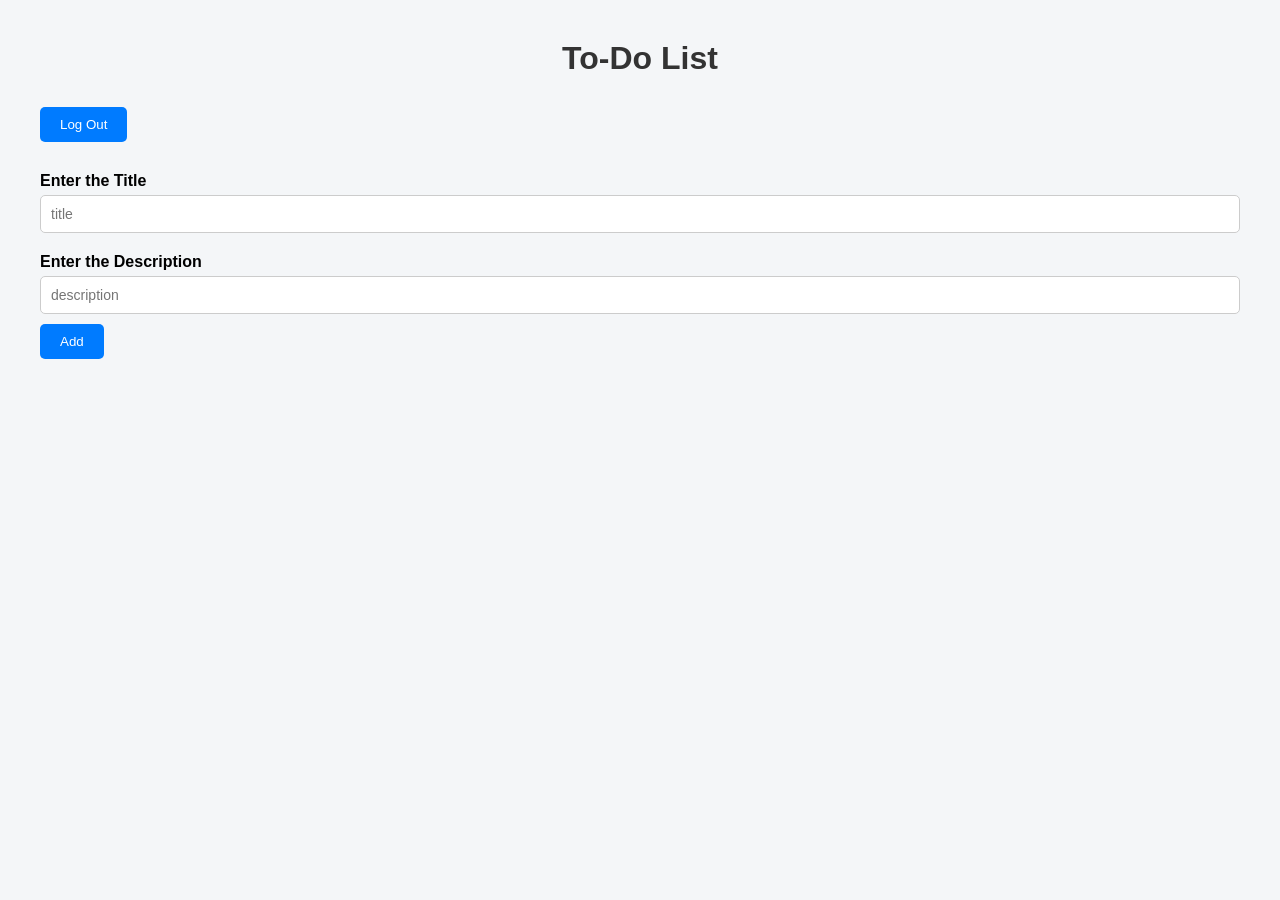
<file: templates/index.html>
<html>
<head>
    <title>To-Do App</title>
    <link rel="stylesheet" href="/static/style.css">
</head>
<body>
    <h1 style="align-items: center">To-Do List</h1>
    <button onclick="logout()">Log Out</button>
    <form>
        <label for="title">Enter the Title</label>
        <input type="text" id="title" placeholder="title" required>
        <label for="desc">Enter the Description</label>
        <input type="text" id="desc" placeholder="description" required>
        <button type="button" id="submit-btn" onclick="createTodo()">Add</button>
    </form>
    <ul id="todo-list"></ul>
    
    <script src="/static/script.js"></script>

</body>
</html>
</file>
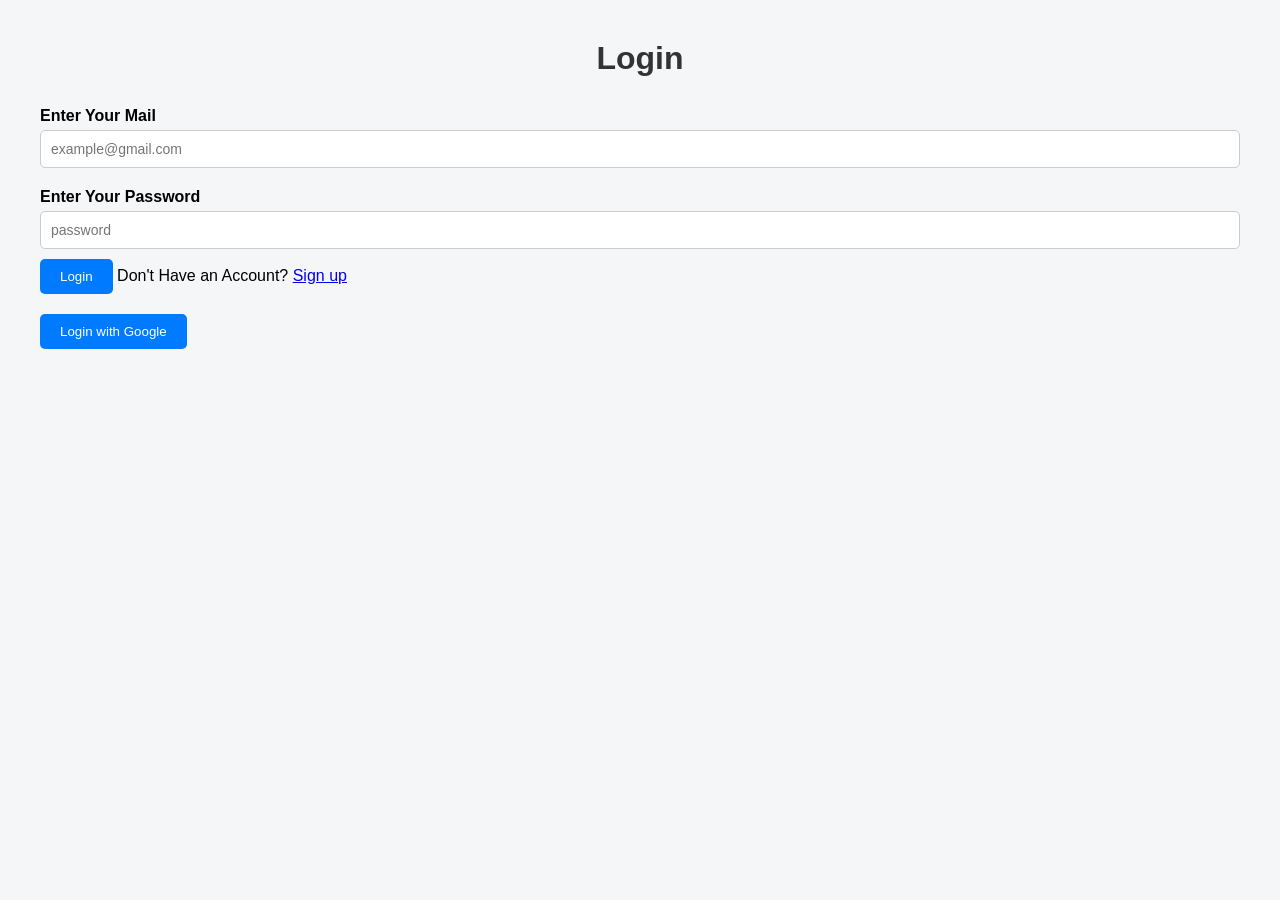
<file: templates/login.html>
<html>
<head>
    <title>To-Do App - Login</title>
    <link rel="stylesheet" href="/static/style.css">
</head>
<body>
    <h1 style="align-items: center">Login</h1>
    <form>
        <label for="email">Enter Your Mail</label>
        <input type="email" id="email" placeholder="example@gmail.com" required>
        <label for="password">Enter Your Password</label>
        <input type="password" id="password" placeholder="password" required>
        <button type="button" onclick="login()">Login</button>
        <span>Don't Have an Account? <a href="/signup">Sign up</a></span>
        
    </form>
    <button onclick="googleLogin()">Login with Google</button>
    
    <script src="/static/script.js"></script>
</body>
</html>
</file>
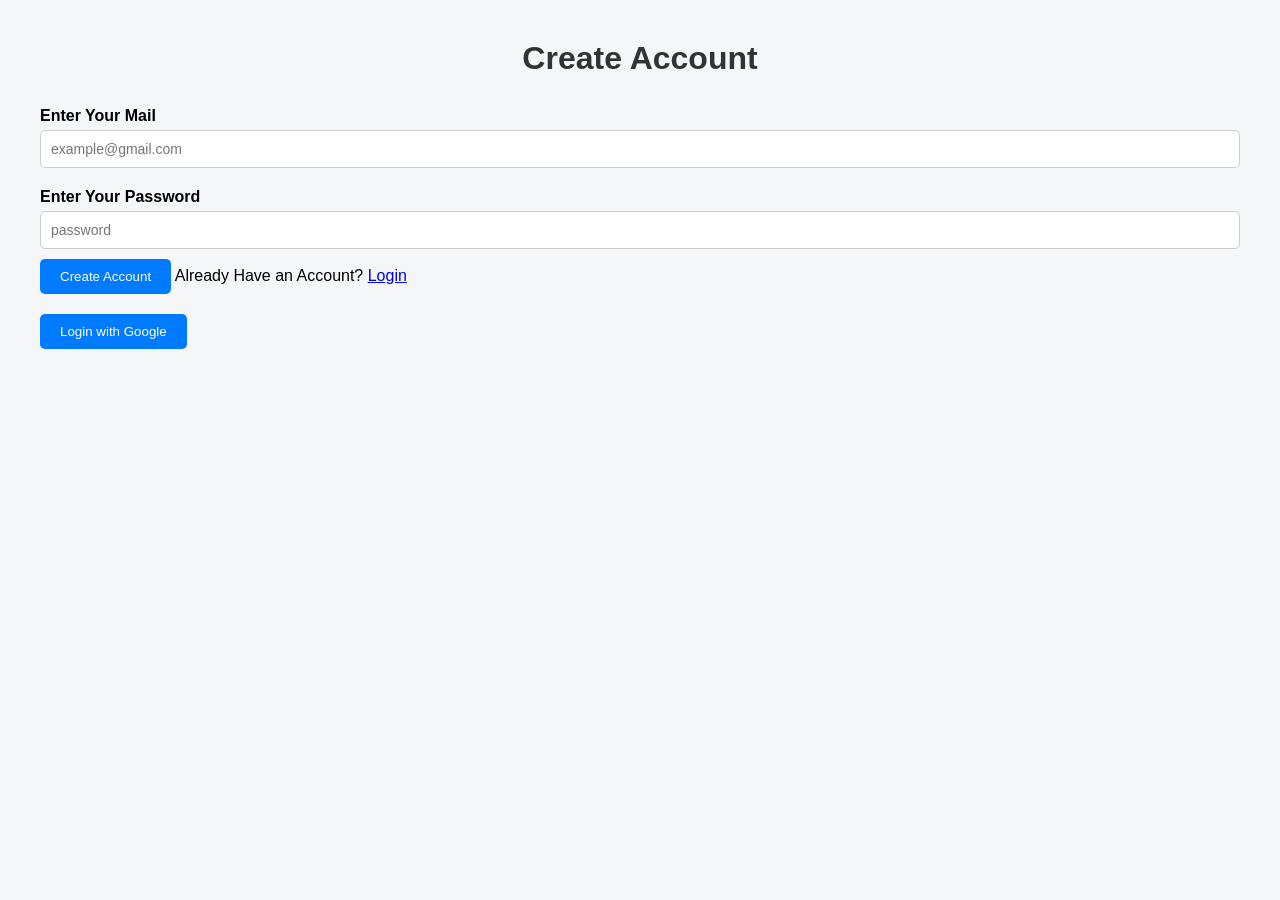
<file: templates/signup.html>
<html>
<head>
    <title>To-Do App - Sign Up</title>
    <link rel="stylesheet" href="/static/style.css">
</head>
<body>
    <h1 style="align-items: center">Create Account</h1>
    <form>
        <label for="email">Enter Your Mail</label>
        <input type="email" id="email" placeholder="example@gmail.com" required>
        <label for="password">Enter Your Password</label>
        <input type="password" id="password" placeholder="password" required>
        <button type="button" onclick="signUp()">Create Account</button>
        <span>Already Have an Account? <a href="/login">Login</a></span>
    </form>
    <button onclick="googleLogin()">Login with Google</button>

    <script src="/static/script.js"></script>
</body>
</html>
</file>
<file: static/style.css>
* {
    margin: 0;
    padding: 0;
}

body {
    font-family: Arial, Helvetica, sans-serif;
    background-color: #f4f6f8;
    padding: 40px;
}

h1 {
    text-align: center;
    margin-bottom: 30px;
    color: #333;
}


label {
    display: block;
    margin-top: 10px;
    margin-bottom: 5px;
    font-weight: bold;
}

input {
    width: 100%;
    padding: 10px;
    margin-bottom: 10px;
    border-radius: 5px;
    border: 1px solid #ccc;
    font-size: 14px;
}

button {
    padding: 10px 20px;
    background-color: #007bff;
    border: none;
    color: white;
    border-radius: 5px;
    cursor: pointer;
    margin-bottom: 20px;
}

ul {
    list-style: none;
}

li {
    background: white;
    padding: 15px;
    margin-bottom: 12px;
    border-radius: 8px;
    border: 1px solid #ddd;
}

li button {
    background-color: #dc3545;
    margin-top: 8px;
    padding: 6px 10px;
}

li button:hover {
    background-color: #a71d2a;
}
</file>
